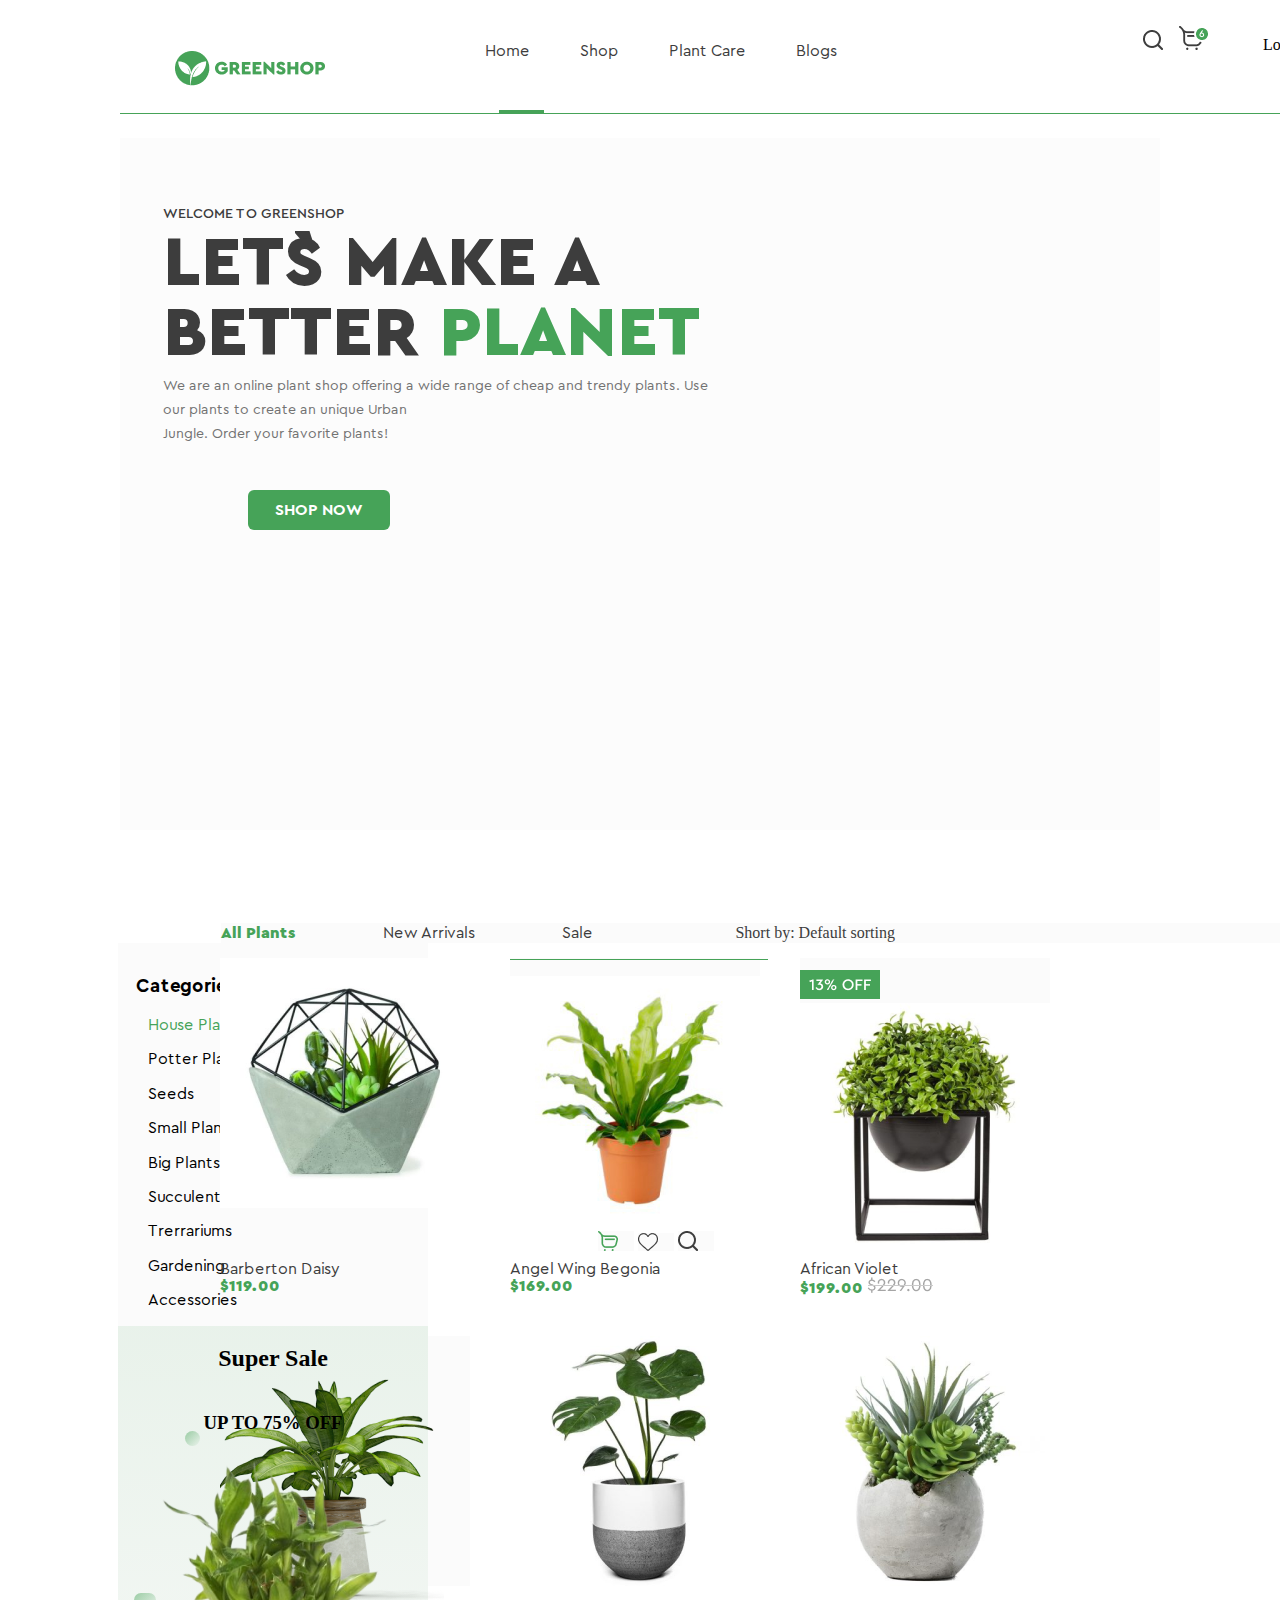
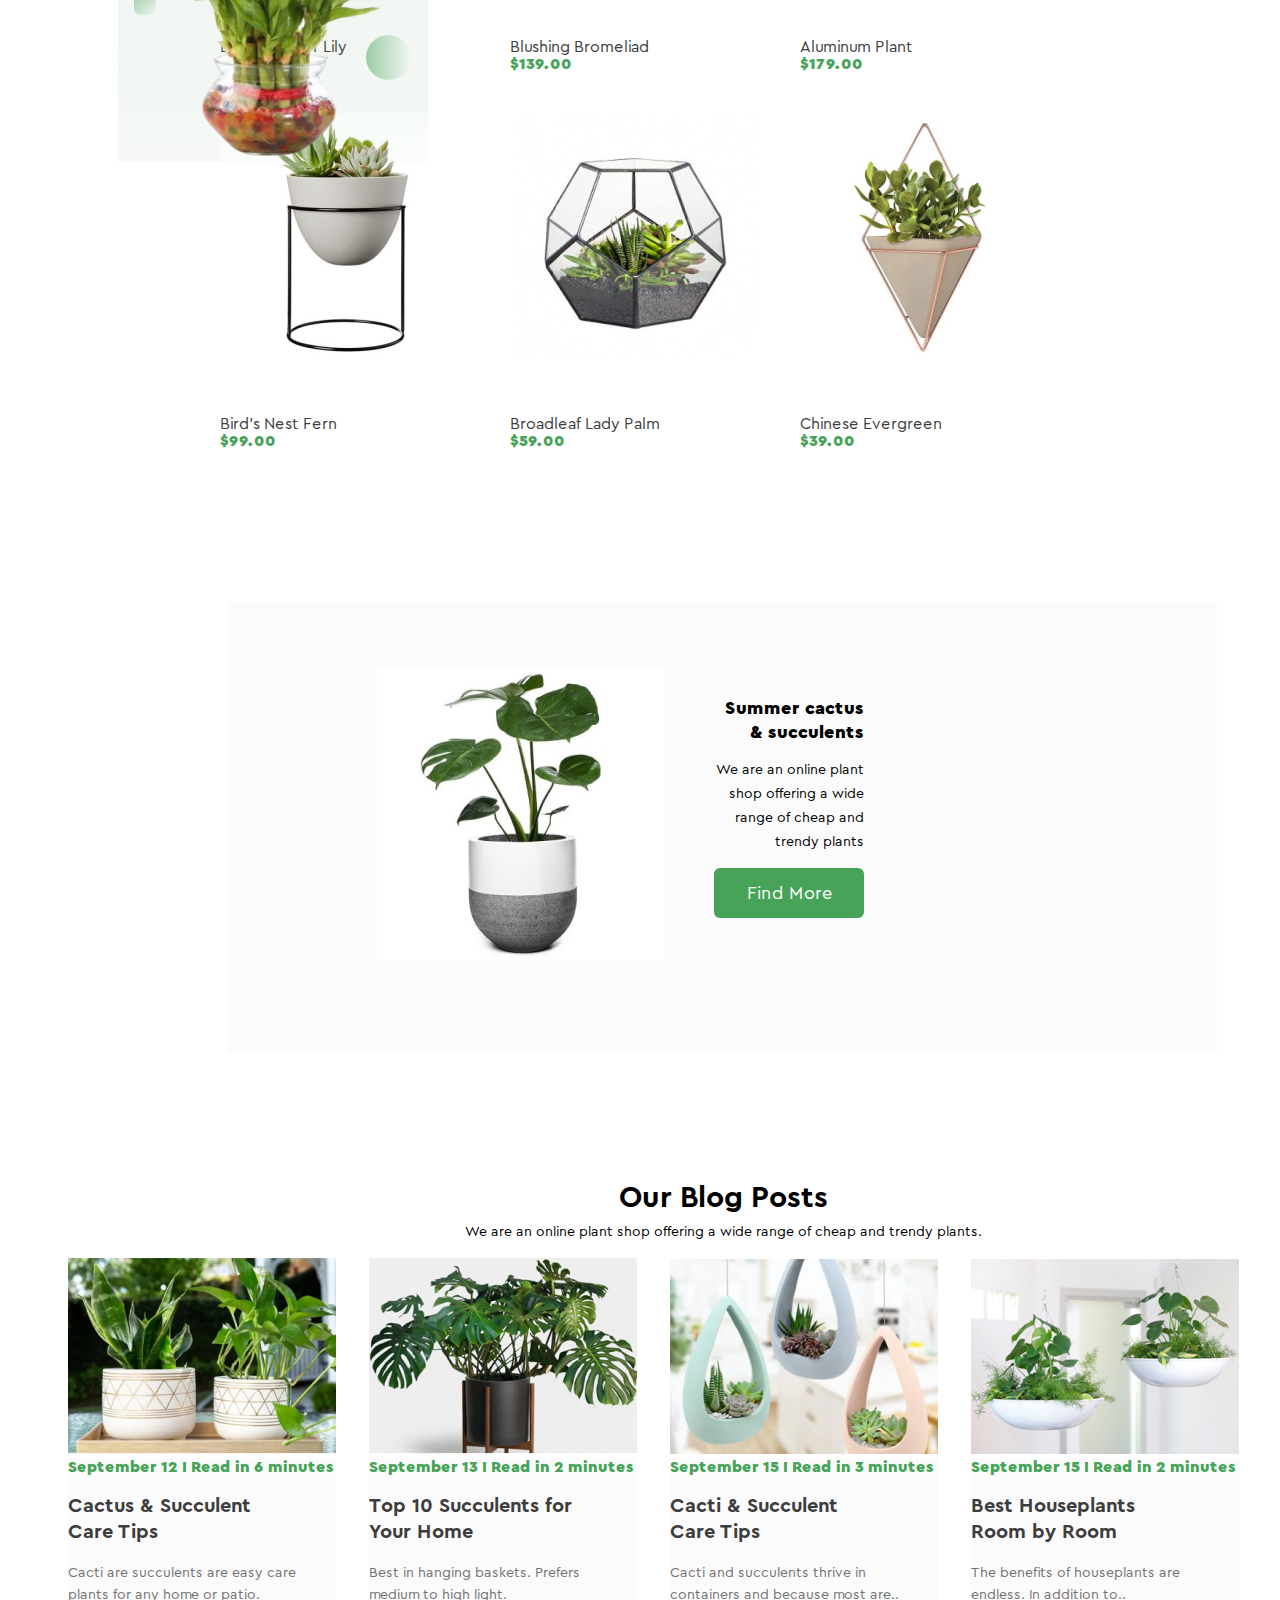
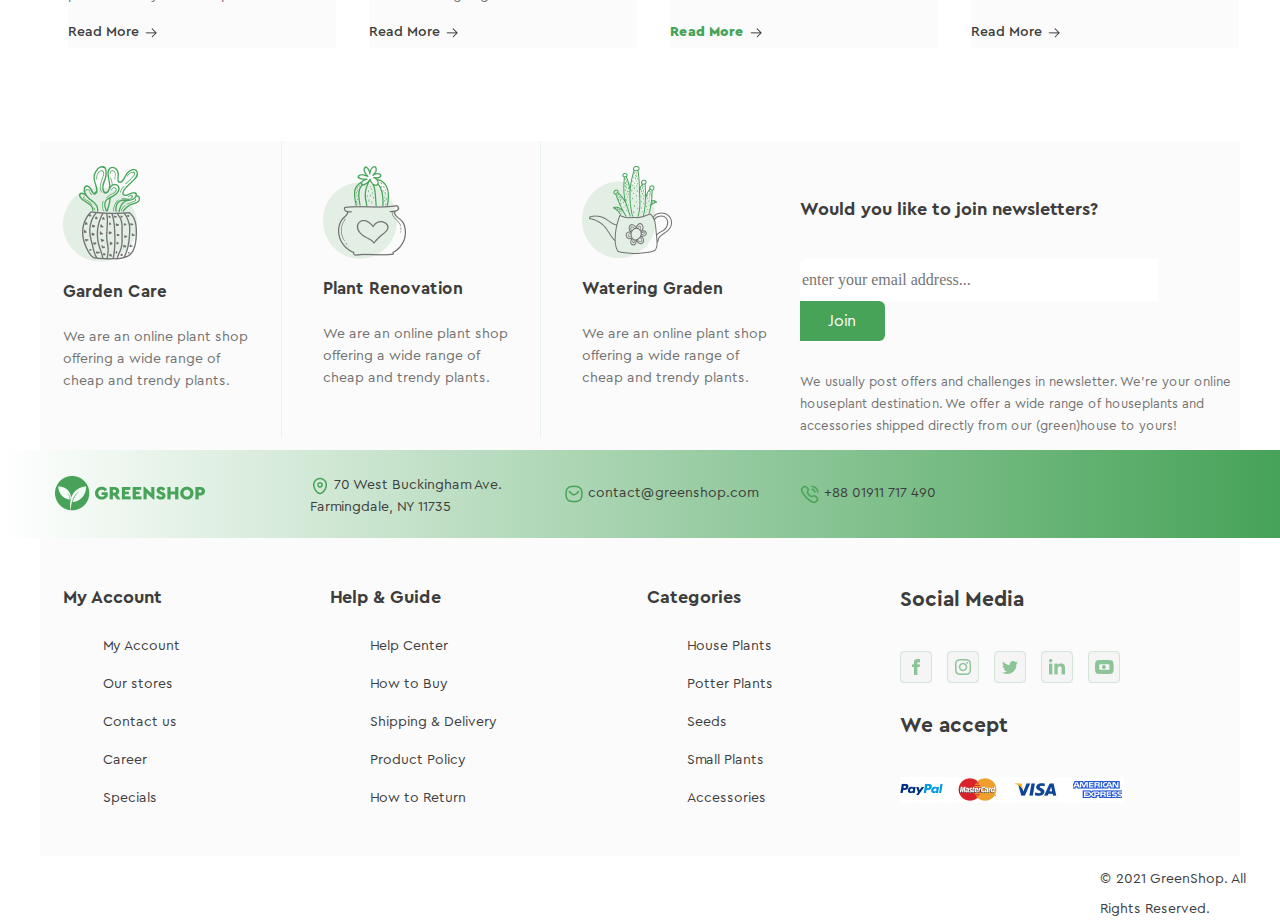
<file: index.html>
<!DOCTYPE html>
<html lang="en">
<head>
    <meta charset="UTF-8">
    <meta name="viewport" content="width=device-width, initial-scale=1.0">
    <link rel="stylesheet" href="css/style.css">
    <link rel="stylesheet" href="css/normalize.css">
    <title>Document</title>
</head>
<body>
    <header class="header">
        <div class="header-container">
            <div class="logo">
                <img src="img/Logo.png" alt="Logo">
            </div>
            <div class="nav-container">
                <nav class="nav">
                    <ul class="nav-items">
                        <li><a href="#">Home</a></li>
                        <li><a href="#">Shop</a></li>
                        <li>
                            <a href="#">Plant Care</a>
                            <ul class="inner-level-menu">
                                <li class="inner-level-menu-price">Drainage</li>
                                <li class="inner-level-menu-price">Fungicides</li>
                                <li class="inner-level-menu-price">Fertilizer</li>
                                <li class="inner-level-menu-price">
                                    <span class="span-2">
                                        Priming<img class="arrow-img" src="img/Arrow - Right.png" alt="Arrow">
                                    </span>
                                    <ul class="third-level-menu">
                                        <li class="third-level-menu-price">Univerasl</li>
                                        <li class="third-level-menu-price">For Ficus</li>
                                        <li class="third-level-menu-price">For Cacti</li>
                                        <li class="third-level-menu-price">For Citrus</li>
                                        <li class="third-level-menu-price">For those in bloom</li>
                                        <li class="third-level-menu-price">For Orchids</li>
                                    </ul>
                                </li>
                            </ul>
                        </li>
                        <li><a href="#">Blogs</a></li>
                    </ul>
                </nav>
            </div>
            <div class="login">
                <button><img class="login-price" src="img/Vector (3).png" alt="Vector"></button>
                <button><img class="login-price" src="img/Group 1.png" alt="Group"></button>
                <button class="button-3">
                    <img src="img/Logout.png" alt="Login">
                    <a class="regist-price" href="registration/registration.html">Login</a>
                </button>
            </div>
        </div>
        <div class="border-containers">
            <span class="smaller"></span>
            <span class="bigger"></span>
        </div>
    </header>
    <main class="offer-main">
        <div class="offer-container">
            <div class="offer">
                <div class="offer-title">
                    <p>WELCOME TO GREENSHOP</p>
                </div>
                <div class="offer-call">
                    <h1>LET`S MAKE A <br /> BETTER <span class="span">PLANET</span></h1>
                </div>
                <article class="offer-desc">
                    We are an online plant shop offering a wide range of cheap and trendy plants. Use our plants to create
                    an unique Urban<br />
                    Jungle. Order your favorite plants!
                </article>
                <button class="btn-shop-now">
                    SHOP NOW
                </button>
            </div>
            <div class="plants">
                <img src="img/Component 1.png" alt="Component">
            </div>
        </div>
    </main>
    <header>
        <div class="container">
            <nav class="nav">
                <div class="nav-items">
                    <div class="nav-items">
                        <a class="nav-desc" href="#"><span class="span">All Plants</span></a>
                    </div>
                    <div class="nav-items">
                        <a class="nav-desc" href="#">New Arrivals</a>
                    </div>
                    <div class="nav-items">
                        <a class="nav-desc" href="#">Sale</a>
                    </div>
                    <p>Short by: Default sorting</p>
                </div>
            </nav>
        </div>
    </header>
    <aside>
        <div class="aside-container">
            <div class="aside-title">
                <h3>Categories</h3>
            </div>
            <div class="aside-desc">
                <p><span class="span2">House Plants</span></p>
                <p>Potter Plants</p>
                <p>Seeds</p>
                <p>Small Plants</p>
                <p>Big Plants</p>
                <p>Succulents</p>
                <p>Trerrariums</p>
                <p>Gardening</p>
                <p>Accessories</p>
            </div>
            <div class="aside-img">
                <h2>Super Sale</h2>
                <h3>UP TO 75% OFF</h3>
                <img src="img/image_12-removebg-preview.png" alt="Plant">
    
                <div class="bg-items bg-items-1"></div>
                <div class="bg-items bg-items-2"></div>
                <div class="bg-items bg-items-3"></div>
            </div>
        </div>
    </aside>
    <main>
        <div class="card-container">
            <div class="cards">
                <div class="card">
                    <div class="card-img">
                        <img src="img/image 1.png" alt="image">
                    </div>
                    <div class="card-desc">
                        <a class="card-hover" href="#">Barberton Daisy</a>
                    </div>
                    <span class="span">$119.00</span>
                </div>
                <div class="card">
                    <div class="card-img">
                        <img class="rectangle-img" src="img/Rectangle 10.png" alt="Rectangle">
                        <img src="img/product-21-320x320 1.png" alt="product">
                        <div class="vector-img">
                            <img class="vector-price" src="img/Vector.png" alt="Vector">
                            <img class="vector-price-2" src="img/Vector (1).png" alt="Vector2">
                            <img class="vector-price-3" src="img/Vector (2).png" alt="Vector3">
                        </div>
                    </div>
                    <div class="card-desc">
                        <a class="card-hover" href="#">Angel Wing Begonia</a>
                    </div>
                    <span class="span">$169.00</span>
                </div>
                <div class="card">
                    <div class="card-img">
                        <img class="frame-price" src="img/Frame 2.png" alt="Frame">
                        <img src="img/image 2.png" alt="product">
                    </div>
                    <div class="card-desc">
                        <a class="card-hover" href="#">African Violet</a>
                    </div>
                    <span class="span">$199.00</span>
                    <img src="img/Frame 3.png" alt="frame">
                </div>
                <div class="card">
                    <div class="card-img">
                        <img src="img/01 3.png" alt="product">
                    </div>
                    <div class="card-desc">
                        <a class="card-hover" href="#">Beach Spider Lily</a>
                    </div>
                    <span class="span">$129.00</span>
                </div>
                <div class="card">
                    <div class="card-img">
                        <img src="img/image 7.png" alt="product">
                    </div>
                    <div class="card-desc">
                        <a class="card-hover" href="#">Blushing Bromeliad</a>
                    </div>
                    <span class="span">$139.00</span>
                </div>
                <div class="card">
                    <div class="card-img">
                        <img src="img/image 8.png" alt="product">
                    </div>
                    <div class="card-desc">
                        <a class="card-hover" href="#">Aluminum Plant</a>
                    </div>
                    <span class="span">$179.00</span>
                </div>
                <div class="card">
                    <div class="card-img">
                        <img src="img/image 9.png" alt="product">
                    </div>
                    <div class="card-desc">
                        <a class="card-hover" href="#">Bird's Nest Fern</a>
                    </div>
                    <span class="span">$99.00</span>
                </div>
                <div class="card">
                    <div class="card-img">
                        <img src="img/product-20-320x320 1.png" alt="product">
                    </div>
                    <div class="card-desc">
                        <a class="card-hover" href="#">Broadleaf Lady Palm</a>
                    </div>
                    <span class="span">$59.00</span>
                </div>
                <div class="card">
                    <div class="card-img">
                        <img src="img/image 10.png" alt="product">
                    </div>
                    <div class="card-desc">
                        <a class="card-hover" href="#">Chinese Evergreen</a>
                    </div>
                    <span class="span">$39.00</span>
                </div>
            </div>
        </div>
    </main>
    <footer>
        <div class="footer-button">
            <button class="button-1">1</button>
            <button class="button">2</button>
            <button class="button">3</button>
            <button class="button">4</button>
        </div>
    </footer>
    <main>
        <div class="header-block">
            <div class="header-img">
                <img src="img/image 14.png" alt="image">
            </div>
            <div class="header-desc">
                Summer cactus<br />
                & succulents
                <p class="header-price">We are an online plant shop offering a wide<br />
                    range of cheap and trendy plants
                </p>
                <button class="button-2">Find More</button>
            </div>
            <div class="header-block">
                <div class="header-img">
                    <img src="img/image 15.png" alt="image">
                </div>
                <div class="header-desc">
                    Styling Trends<br />
                    & much more
                    <p class="header-price">We are an online plant shop offering a wide<br />
                        range of cheap and trendy plants
                    </p>
                    <button class="button-2">Find More</button>
                </div>
            </div>
        </div>
    </main>
    <header>
        <div class="offer-block">
            <div class="offer-details">
                Our Blog Posts
                <p class="offer-price">We are an online plant shop offering a wide range of cheap and trendy plants.</p>
            </div>
        </div>
    </header>
    <main>
        <div class="main-container">
            <div class="main-block">
                <div class="main.img">
                    <img src="img/01.png" alt="01">
                </div>
                <div class="main-details">
                    <span class="span">September 12 I Read in 6 minutes</span>
                    <h2 class="main-title">
                        Cactus & Succulent<br />
                        Care Tips
                    </h2>
                    <p class="main-price">
                        Cacti are succulents are easy care<br />
                        plants for any home or patio.
                    </p>
                    <h4 class="span-read-more">Read More <img class="svg-img" src="img/Arrow - Right.png" alt="Arrow"></h4>
                </div>
            </div>
            <div class="main-block">
                <div class="main.img">
                    <img src="img/02.png" alt="02">
                </div>
                <div class="main-details">
                    <span class="span">September 13 I Read in 2 minutes</span>
                    <h2 class="main-title">
                        Top 10 Succulents for<br />
                        Your Home
                    </h2>
                    <p class="main-price">
                        Best in hanging baskets. Prefers<br />
                        medium to high light.
                    </p>
                    <h4 class="span-read-more">Read More <img class="svg-img" src="img/Arrow - Right.png" alt="Arrow"></h4>
                </div>
            </div>
            <div class="main-block">
                <div class="main.img">
                    <img src="img/03.png" alt="03">
                </div>
                <div class="main-details">
                    <span class="span">September 15 I Read in 3 minutes</span>
                    <h2 class="main-title">
                        Cacti & Succulent<br />
                        Care Tips
                    </h2>
                    <p class="main-price">
                        Cacti and succulents thrive in<br />
                        containers and because most are..
                    </p>
                    <h4 class="span-read-more"><span class="span">Read More <img class="svg-img" src="img/Arrow - Right.png" alt="Arrow"></span></h4>
                </div>
            </div>
            <div class="main-block">
                <div class="main.img">
                    <img src="img/04.png" alt="04">
                </div>
                <div class="main-details">
                    <span class="span">September 15 I Read in 2 minutes</span>
                    <h2 class="main-title">
                        Best Houseplants<br />
                        Room by Room
                    </h2>
                    <p class="main-price">
                        The benefits of houseplants are<br />
                        endless. In addition to..
                    </p>
                    <h4 class="span-read-more">Read More <img class="svg-img" src="img/Arrow - Right.png" alt="Arrow"></h4>
                </div>
            </div>
        </div>
    </main>
    <main>
        <div class="container">
            <div class="box-holder">
                <div class="box-1">
                    <img src="img/Picture.png" alt="Picture">
                    <h3>Garden Care</h3>
                    <p>We are an online plant shop offering a wide range of cheap and trendy plants.</p>
                </div>
                <img class="rectangle-img" src="img/Rectangle 36.png" alt="Rectangle">
                <div class="box-2">
                    <img src="img/Picture 2.png" alt="Picture2">
                    <h3>Plant Renovation</h3>
                    <p>We are an online plant shop offering a wide range of cheap and trendy plants.</p>
                </div>
                <img class="rectangle-img" src="img/Rectangle 36.png" alt="Rectangle">
                <div class="box-3">
                    <img src="img/Picture3.png" alt="Picture3">
                    <h3>Watering Graden</h3>
                    <p>We are an online plant shop offering a wide range of cheap and trendy plants.</p>
                </div>
                <div class="search">
                    <h4>Would you like to join newsletters?</h4>
                    <input class="search-input" type="email" name="email" placeholder="enter your email address...">
                    <button class="btn-join">Join</button>
                    <p>
                        We usually post offers and challenges in newsletter. We’re your online houseplant destination. We
                        offer a wide range of
                        houseplants and accessories shipped directly from our (green)house to yours!
                    </p>
                </div>
            </div>
        </div>
    </main>
    <div class="logo-container">
        <div class="box-holder-2">
            <div class="logo">
                <img src="img/Logo.png" alt="Logo">
            </div>
            <div class="box-4">
                <p>
                    <img class="svg-img" src="img/Location.png" alt="Location">
                    70 West Buckingham Ave.<br />
                    Farmingdale, NY 11735
                </p>
            </div>
            <div class="box-5">
                <p>
                    <img class="svg-img" src="img/Message.png" alt="Message">
                    contact@greenshop.com
                </p>
            </div>
            <div class="box-6">
                <p>
                    <img class="svg-img" src="img/Calling.png" alt="Phone">
                    +88 01911 717 490
                </p>
            </div>
        </div>
    </div>
    <div class="container-2">
        <div class="box-holder-3">
            <div class="box-7">
                <h3>My Account</h3>
                <ul>
                    <li>My Account</li>
                    <li>Our stores</li>
                    <li>Contact us</li>
                    <li>Career</li>
                    <li>Specials</li>
                </ul>
            </div>
            <div class="box-7">
                <h3>Help & Guide</h3>
                <ul>
                    <li>Help Center</li>
                    <li>How to Buy</li>
                    <li>Shipping & Delivery</li>
                    <li>Product Policy</li>
                    <li>How to Return</li>
                </ul>
            </div>
            <div class="box-7">
                <h3>Categories</h3>
                <ul>
                    <li>House Plants</li>
                    <li>Potter Plants</li>
                    <li>Seeds</li>
                    <li>Small Plants</li>
                    <li>Accessories</li>
                </ul>
            </div>
            <div class="box-8">
                <h3>Social Media</h3>
                <img src="img/Untitled (Copy).png" alt="Facebook">
                <img src="img/instagram (2).png" alt="Instagram">
                <img src="img/twitter (2).png" alt="Twitter">
                <img src="img/linkedin (2).png" alt="Linkedin">
                <img src="img/union (2).png" alt="Union">
                <div class="box-8">
                    <h3>We accept</h3>
                    <img src="img/image 16.png" alt="Bank Cards">
                </div>
            </div>
        </div>
    </div>
    <footer>© 2021 GreenShop. All Rights Reserved.</footer>
</body>
</html>
</file>
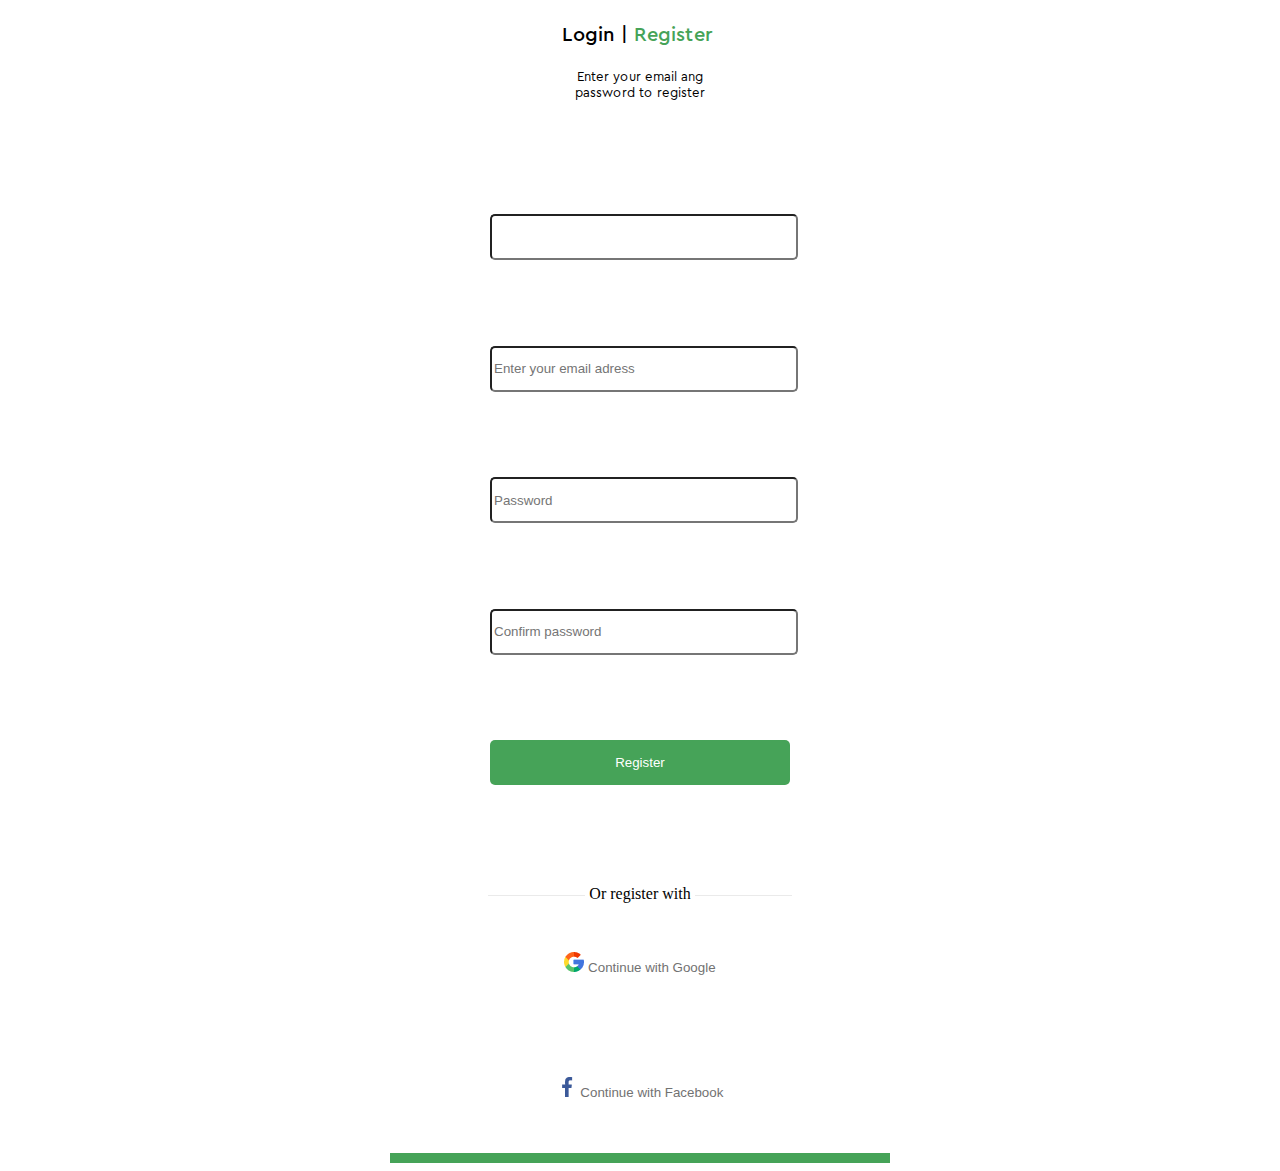
<file: registration/registration.html>
<!DOCTYPE html>
<html lang="en">
<head>
    <meta charset="UTF-8">
    <meta name="viewport" content="width=device-width, initial-scale=1.0">
    <link rel="stylesheet" href="css/style.css">
    <title>Document</title>
</head>
<body>
    <form action="http://fom.in.ua/echo">
        <div class="container">
            <div class="log-title">
                <h4>Login | <span>Register</span></h4>
                <p>Enter your email ang password to register</p>
            </div>
            <div class="input-type">
                <input class="input-price" type="username" name="username" placeholdder="Username">
                <input class="input-price" type="email" name="email" placeholder="Enter your email adress">
                <input class="input-price" type="password" name="email" placeholder="Password">
                <input class="input-price" type="confirm password" name="email" placeholder="Confirm password">
            </div>
    
            <button class="button">Register</button>
            
            <div class="line-label">
                <span></span>
               Or register with
               <span></span>
            </div>

            <div class="soc-reg">
                <button>
                    <img src="img/google 1.png" alt="Google">
                    Continue with Google
                </button>
                <button>
                    <img src="img/facebook 1.png" alt="Facebook">
                    Continue with Facebook
                </button>
            </div>
            <div class="colored-line"></div>
        </div>
    </form>
</body>
</html>
</file>
<file: css/style.css>
@font-face {
    font-family: 'Cera Pro';
    src: url("../fonts/CeraPro-Regular.ttf") format('truetype');
    font-weight: normal;
    font-style: normal;
}

@font-face {
    font-family: 'Cera Pro';
    src: url("../fonts/CeraPro-Medium.ttf") format('truetype');
    font-weight: 500;
    font-style: normal;
}

@font-face {
    font-family: 'Cera Pro';
    src: url("../fonts/CeraPro-Black.ttf") format('truetype');
    font-weight: 900;
    font-style: normal;
}

@font-face {
    font-family: 'Cera Pro';
    src: url("../fonts/CeraPro-Bold.ttf") format('truetype');
    font-weight: bold;
    font-style: normal;
}

.body {
    font-family: 'Cera Pro';
}

.header {
    width: 1200px;
    margin-left: 120px;
    margin-top: 25px;
    margin-right: 119px;
    margin-bottom: 12px;
    margin-right: 30%;
}

.header-container {
    display: flex;
    justify-content: space-between;
}

.nav-items {
    display: flex;
    align-items: center;
    list-style-type: none;
    gap: 50px;
    padding-right: 50%;
}

.nav-items a {
    font-family: 'Cera Pro';
    text-decoration: none;
    font-size: 16px;
    font-weight: 400;
    line-height: 20px;
    color: #3d3d3d;
}

.nav-items li:hover .inner-level-menu {
    opacity: 1;
    visibility: visible;
}

.nav-container {
    margin-right: 144px;
}

.inner-level-menu {
    font-family: 'Cera Pro';
    width: 60xp;
    height: 140px;
    position: absolute;
    min-width: 200px;
    list-style: none;
    background-color: #EDF6EE;
    top: 95px;
    left: 650px;
    opacity: 0;
    visibility: hidden;
    padding-top: 0px;

    transition: 0.6s ease-in-out;
}

.span-2 {
    background-color: #1A712A;
    color: #fff;
    width: 210px;
    height: 85px;
}

.inner-level-menu-price {
    padding-top: 15px;
}

.inner-level-menu li:hover .third-level-menu {
    opacity: 1;
    visibility: visible;
}

.third-level-menu {
    font-family: 'Cera Pro';
    width: 50xp;
    height: 220px;
    position: absolute;
    min-width: 200px;
    list-style: none;
    background-color: #EDF6EE;
    top: 0px;
    left: 200px;
    opacity: 0;
    visibility: hidden;

    transition: 0.6s ease-in-out;
}

.third-level-menu-price {
    padding-top: 16px;
}

.arrow-img {
    padding-left: 56px;
}

.login {
    margin: 0;
}

.button-3 {
    background-color: #46a358;
    width: 100px;
    height: 35px;
    border-radius: 6px;
    border: none;
    text-align: center;
}

.regist-price {
    text-decoration: none;
    color: #000;
}

.login button {
    border: none;
    background-color: transparent;
}

.border-containers {
    padding: 20px 0 12px 0;
}

.smaller {
    display: block;
    height: 3px;
    width: 45px;
    background-color: #46a358;
    margin-left: 379px;
}

.bigger {
    display: block;
    height: 0.3px;
    background-color: #46a358;
}

.offer-main {
    margin-left: 120px;
    margin-top: 12px;
    margin-right: 120px;
    margin-bottom: 26px;
}

.offer-container {
    display: flex;
    background-color: #f5f5f550;
}

.offer {
    padding-left: 43px;
}

.offer-title p {
    font-family: 'Cera Pro';
    padding-top: 68px;
    color: #3d3d3d;
    font-size: 14px;
    font-weight: 500;
    line-height: 16px;
    margin: 0;
}

.offer-call h1 {
    font-family: 'Cera Pro';
    color: #3d3d3d;
    font-size: 70px;
    font-weight: 900;
    line-height: 70px;
    margin: 6px 0;
}

.span {
    color: #46a358;
}

.offer-desc {
    font-family: 'Cera Pro';
    font-size: 14px;
    font-weight: 400;
    line-height: 24px;
    color: #727272;
    width: 557px;
}

.btn-shop-now {
    font-family: 'Cera Pro';
    padding: 44px;
    background-color: #46a358;
    color: #fff;
    border: 0px;
    border-radius: 6px;
    padding: 10px 27px;
    margin: 44px 85px;
    font-size: 16px;
    font-weight: 700;
    line-height: 20px;
}

.plants {
    padding: 300px 00 150px;
    width: 100%;
    background: url(../img/Component\ 1.png) 100% 100% no repeat;
    padding: 109px 813px;
}

header {
    width: 838px;
    margin: 0 auto;
}

.container {
    display: flex;
    justify-content: space-between;
}

.nav {
    display: flex;
    justify-content: space-between;
}

.nav-items {
    display: inline-flex;
    align-items: center;
    border: 5px;
    padding-right: 37px;
}

.nav-desc {
    font-family: 'Cera Pro';
    font-size: 15px;
    font-weight: 500;
    line-height: 16px;
    text-align: left;
    text-decoration: none;
    right: 37px;
    color: #3d3d3d;
}

.nav-items p {
    position: absolute;
    right: 385px;
    color: #3D3D3D;
}

.span:hover {
    opacity: 0.5;
}

.span {
    font-family: 'Cera Pro';
    color: #46A358;
    font-weight: 900;

    transition: 0.6s ease;
}

.card-container {
    width: 840px;
    height: 1190px;
    top: 640px;
    left: 480px;
    max-width: 90%;
    margin: 0 auto;
    margin-top: -813px;
}

.cards {
    display: flex;
    flex-wrap: wrap;
    gap: 30px;
}

.card {
    width: calc(33.333% - 20px);
    margin-top: 9px;
}

.card-img {
    width: 250px;
    height: 250px;
    top: 671px;
    left: 484px;
    background-color: #FBFBFB;
}

.rectangle-img {
    margin-bottom: 12px;
}

.vector-img {
    position: absolute;
    margin-left: 88px;
}

.vector-price {
    padding-right: 16px;
    background-color: #FBFBFB;
}

.vector-price-2 {
    padding-right: 16px;
    background-color: #FBFBFB;
}

.vector-price-3 {
    padding-right: 16px;
    background-color: #FBFBFB;
}

.frame-price {
    margin-top: 12px;
}

.card-hover:hover {
    opacity: 0.5;
}

.card-hover {
    text-decoration: none;
    color: #3d3d3d;

    transition: 0.6s ease;
}

.card-desc {
    font-family: 'Cera Pro';
    font-size: 16px;
    font-weight: normal;
    line-height: 16px;
    text-align: left;
    color: #3d3d3d;
    margin-top: 53px;
    transition: 0.4s;
}

.aside-img {
    display: flex;
    flex-direction: column;
    justify-content: center;
    text-align: center;
    background: linear-gradient(to bottom, rgb(70, 163, 88, 0.1), rgb(70, 163, 88, 0.03));
    position: relative;
}

.bg-items {
    position: absolute;
}

.bg-items-1 {
    width: 15px;
    height: 15px;
    background: linear-gradient(135deg, rgb(70, 163, 88, 0.5), rgb(70, 163, 88, 0));
    border-radius: 50%;
    top: 105px;
    left: 67px;
}

.bg-items-2 {
    width: 45px;
    height: 45px;
    background: linear-gradient(90deg, rgb(70, 163, 88, 0.5), rgb(70, 163, 88, 0));
    border-radius: 50%;
    bottom: 82px;
    right: 17px;
}

.bg-items-3 {
    width: 22px;
    height: 22px;
    background: linear-gradient(135deg, rgb(70, 163, 88, 0.5), rgb(70, 163, 88, 0));
    border-radius: 7px;
    bottom: 147px;
    left: 16px;
}

.aside-container {
    display: block;
    width: 310px;
    left: 120px;
    background-color: #FBFBFB;
    margin-left: 118px;
}

.aside-title {
    font-family: 'Cera Pro';
    padding-left: 18px;
    padding-top: 14px;
}

.aside-desc {
    font-family: 'Cera Pro';
    margin-left: 30px;
}

.span2 {
    font-family: 'Cera Pro';
    color: #46A358;
}

.footer-button {
    display: flex;
    margin-left: 250px;
    padding-bottom: 0px;
}

.button {
    font-family: 'Cera Pro';
    width: 35px;
    height: 35px;
    top: 1920px;
    left: 1105px;
    border-radius: 6px;
    border-style: none;
    margin-right: 14px;
}

.button-1 {
    background-color: #46a358;
    width: 35px;
    height: 35px;
    border-radius: 6px;
    border-style: none;
    margin-right: 16px;
    color: #fff;
}

.header-block {
    display: flex;
    width: 989px;
    height: 450px;
    top: 52px;
    background-color: #FBFBFB;
    margin-left: 228px;
    margin-top: 20px;
}

.header-img {
    margin-left: 149px;
    margin-top: 66px;
    margin-right: 50px;
    margin-bottom: -146px;
}

.header-desc {
    font-family: 'Cera Pro';
    font-size: 18px;
    font-weight: 900;
    line-height: 24px;
    text-align: right;
    padding-right: 222px;
    padding-top: 94px;
}

.header-price {
    font-family: 'Cera Pro';
    font-size: 14px;
    font-weight: 400;
    line-height: 24px;
}

.button-2 {
    width: 150px;
    height: 50px;
    
    background-color: #46a358;
    border-radius: 6px;
    border-style: none;
    color: #fff;
}

.offer-block {
    display: flex;
    justify-content: space-between;
    text-align: center;
    margin-top: 138px;
    margin-left: -371px;
}

.offer-details {
    font-family: 'Cera Pro';
    font-size: 30px;
    font-weight: 700;
    line-height: 16px;
    text-align: center;
    margin-left: 615px;
}

.offer-price {
    font-family: 'Cera Pro';
    font-size: 14px;
    font-weight: 400;
    line-height: 24px;
    text-align: center;
}

.main-container {
    width: 1202px;
    margin: 0 auto;
}

.main-block {
    display: inline-block;
    justify-content: center;
    margin-left: 29px;
}

.span {
    font-family: 'Cera Pro';
    color: #46A358;
}

.main-details {
    background-color: #FBFBFB;
    width: 268px;
    height: 190px;
}

.main-title {
    font-family: 'Cera Pro';
    font-size: 20px;
    font-weight: 700;
    line-height: 26px;
    text-align: left;
    color: #3d3d3d;
}

.main-price {
    font-family: 'Cera Pro';
    font-size: 14px;
    font-weight: 400;
    line-height: 22px;
    text-align: left;
    color: #727272;
}

.span-read-more {
    font-family: 'Cera Pro';
    font-size: 14px;
    font-weight: 500;
    line-height: 16px;
    text-align: left;
    color: #3d3d3d;
}

.svg-img {
    vertical-align: middle;
}

.container {
    width: 1200px;
    margin: 0 auto;
    margin-top: 93px;
    min-width: 100vh;
    background-color: #FBFBFB;
}

.box-holder {
    display: flex;
    position: relative;
}

.rectangle-img {
    margin-right: 41px;
}

.box-1 {
    padding-right: 31px;
    padding-top: 25px;
    padding-left: 23px;
}

.box-1 h3 {
    font-family: 'Cera Pro';
    font-size: 17px;
    font-weight: 700;
    line-height: 16px;
    text-align: left;
    color: #3D3D3D;
}

.box-1 p {
    font-family: 'Cera Pro';
    font-size: 14px;
    font-weight: 400;
    line-height: 22px;
    text-align: left;
    color: #727272;
    padding-top: 9px;
    padding-bottom: 24px;
}

.box-2 {
    padding-right: 31px;
    padding-top: 25px;
}

.box-2 h3 {
    font-family: 'Cera Pro';
    font-size: 17px;
    font-weight: 700;
    line-height: 16px;
    text-align: left;
    color: #3D3D3D;
}

.box-2 p {
    font-family: 'Cera Pro';
    font-size: 14px;
    font-weight: 400;
    line-height: 22px;
    text-align: left;
    color: #727272;
    padding-top: 9px;
    padding-bottom: 24px;
}

.box-3 {
    padding-right: 31px;
    padding-top: 25px;
}

.box-3 h3 {
    font-family: 'Cera Pro';
    font-size: 17px;
    font-weight: 700;
    line-height: 16px;
    text-align: left;
    color: #3D3D3D;
}

.box-3 p {
    font-family: 'Cera Pro';
    font-size: 14px;
    font-weight: 400;
    line-height: 22px;
    text-align: left;
    color: #727272;
    padding-top: 9px;
    padding-bottom: 24px;
}

.search {
    padding-top: 36px;
}

.search h4 {
    font-family: 'Cera Pro';
    font-size: 18px;
    font-weight: 700;
    line-height: 16px;
    text-align: left;
    color: #3D3D3D;
    padding-bottom: 18px;
}

.search-input {
    width: 354px;
    height: 40px;
    top: 3107px;
    left: 941px;
    gap: 0px;
    border-radius: 6px 0px 0px 6px;
    border-style: none;
    opacity: 0px;
}

.search p {
    font-family: 'Cera Pro';
    font-size: 13px;
    font-weight: 400;
    line-height: 22px;
    text-align: left;
    color: #727272;
    padding-top: 17px;
}

.btn-join {
    font-family: 'Cera Pro';
    width: 85px;
    height: 40px;
    top: 3107px;
    left: 1210px;
    gap: 0px;
    border-radius: 0px 6px 6px 0px;
    border-style: none;
    opacity: 0px;
    padding-left: 0xp;
    background-color: #46A358;
    color: #fff;
}

.logo-container {
    width: 1280px;
    height: 88px;
    margin: 0 auto;
    background: linear-gradient(to right, rgb(255, 255, 255), rgb(70, 163, 88));
}

.box-holder-2 {
    display: flex;
    position: relative;
}

.logo {
    margin-left: 55px;
    margin-top: 26px;
}

.box-4 {
    font-family: 'Cera Pro';
    font-size: 14px;
    font-weight: 400;
    line-height: 22px;
    text-align: left;
    color: #3D3D3D;
    padding-top: 10px;
    margin-left: 105px;
}

.box-5 {
    font-family: 'Cera Pro';
    font-size: 14px;
    font-weight: 400;
    line-height: 22px;
    text-align: left;
    color: #3D3D3D;
    padding-top: 18px;
    padding-left: 62px;
}

.box-6 {
    font-family: 'Cera Pro';
    font-size: 14px;
    font-weight: 400;
    line-height: 22px;
    text-align: left;
    color: #3D3D3D;
    padding-top: 18px;
    margin-left: 42px;
}

.box-holder-3 {
    display: flex;
}

.container-2 {
    width: 1200px;
    margin: 0 auto;
    margin-top: 0px;
    min-width: 100vh;
    background-color: #FBFBFB;
}

.box-7 {
    font-family: 'Cera Pro';
    font-size: 14px;
    font-weight: 400;
    line-height: 30px;
    text-align: left;
    color: #3D3D3D;
    padding-top: 33px;
    padding-left: 23px;
    padding-bottom: 29px;
    padding-right: 127px;
}

.box-7 h3 {
    font-family: 'Cera Pro';
    font-size: 18px;
    font-weight: 700;
    line-height: 16px;
    text-align: left;

}

.box-7 li {
    list-style: none;
    padding-top: 8px;
}

.box-8 {
    font-family: 'Cera Pro';
    font-size: 18px;
    font-weight: 700;
    line-height: 16px;
    text-align: left;
    color: #3D3D3D;
    margin-top: 33px;
}


.box-8 img {
    margin-top: 22px;
    padding-right: 10px;
}

footer {
    font-family: 'Cera Pro';
    font-size: 14px;
    font-weight: 400;
    line-height: 30px;
    text-align: left;
    color: #3D3D3D;
    margin-left: 1100px;
    margin-top: 8px;
}
</file>
<file: registration/css/style.css>
@font-face {
    font-family: 'Cera Pro';
    src: url("../fonts/CeraPro-Regular.ttf") format('truetype');
    font-weight: normal;
    font-style: normal;
}

@font-face {
    font-family: 'Cera Pro';
    src: url("../fonts/CeraPro-Medium.ttf") format('truetype');
    font-weight: 500;
    font-style: normal;
}

@font-face {
    font-family: 'Cera Pro';
    src: url("../fonts/CeraPro-Black.ttf") format('truetype');
    font-weight: 900;
    font-style: normal;
}

@font-face {
    font-family: 'Cera Pro';
    src: url("../fonts/CeraPro-Bold.ttf") format('truetype');
    font-weight: bold;
    font-style: normal;
}

.container {
    width: 500px;
    margin: 0 auto;
}

.log-title {
    width: 157px;
    margin: 0 auto;
}

.log-title h4 {
    font-family: 'Cera Pro';
    font-size: 20px;
    font-weight: 500;
    line-height: 16px;
    text-align: left;
}

.log-title span {
    font-family: 'Cera Pro';
    font-size: 20px;
    font-weight: 500;
    line-height: 16px;
    text-align: center;
    color: #46A358;
}

.log-title p {
    font-family: 'Cera Pro';
    font-size: 13px;
    font-weight: 400;
    line-height: 16px;
    text-align: center;
}

.input-price {
    width: 300px;
    height: 40px;
    top: 138px;
    left: 100px;
    gap: 0px;
    opacity: 0px;
    border-radius: 5px;
    margin: 100px;
    margin-bottom: -27px;
    color: #EAEAEA;
}

.button {
    width: 300px;
    height: 45px;
    gap: 0px;
    border-radius: 5px;
    border-style: none;
    opacity: 0px;
    background-color: #46A358;
    margin: 100px;
    color: #fff;
}

.line-label {
    text-align: center;
}

.line-label span {
    display: inline-block;
    font-family: 'Cera Pro';
    width: 97px;
    height: 1px;
    background-color: #EAEAEA;
    vertical-align: middle;
}

.soc-reg {
   width: 300px;
   margin: 0 auto;
}

.soc-reg button {
    width: 300px;
    height: 40px;
    gap: 0px;
    border-radius: 5px;
    border: 1px solid #EAEAEA;
    border-style: none;
    color: #727272;
    opacity: 0px;
    margin-top: 40px;
    margin-bottom: 45px;
    background-color: #fff;
}

.colored-line {
    height: 10px;
    background-color: #46a358;
}
</file>
